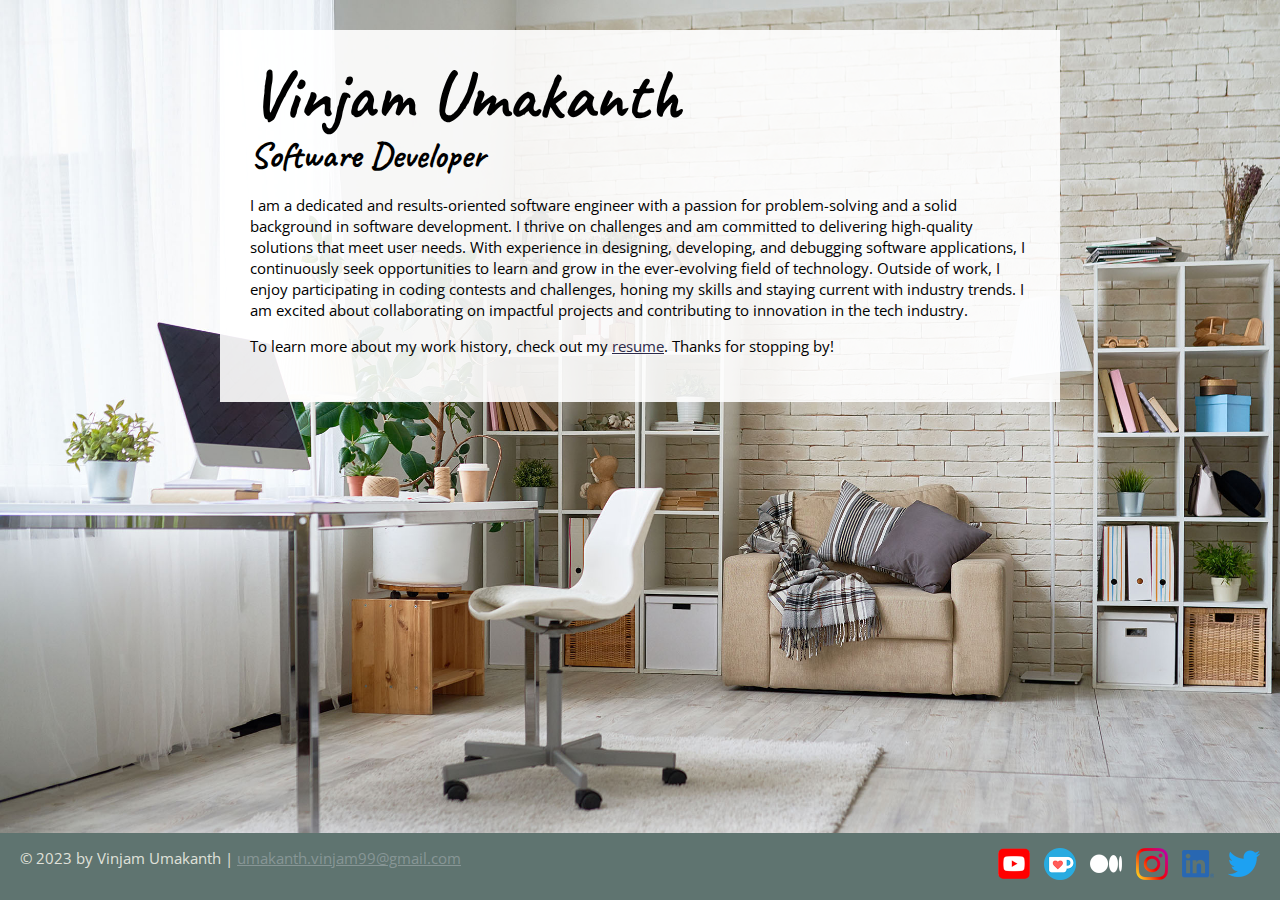
<file: index.html>
<!DOCTYPE html>
<html lang="en">
  <head>
    <meta charset="UTF-8">
    <meta name="viewport" content="width=device-width, initial-scale=1.0">
    <title>Vinjam Umakanth | Software Developer |  </title>
    <link rel="preconnect" href="https://fonts.googleapis.com">
    <link rel="preconnect" href="https://fonts.gstatic.com" crossorigin>
    <link href="https://fonts.googleapis.com/css2?family=Caveat&family=Open+Sans&display=swap" rel="stylesheet">
    <link rel="preconnect" href="https://fonts.googleapis.com">
    <link rel="preconnect" href="https://fonts.gstatic.com" crossorigin>
    <link href="https://fonts.googleapis.com/css2?family=Caveat:wght@400..700&family=Open+Sans:ital,wght@0,300..800;1,300..800&display=swap" rel="stylesheet">
    <link rel="stylesheet" href="css/styles.css">
  </head>
  <body class="home">
    <!-- //  INTRO  // -->
    <div class="content-wrapper">
      <div class="content-bg">
        <header>
          <!-- Start content edits below this line. -->
          <!-- <img class = "Profileimage" src="images/img-my-photo.jpg" alt="Profilepic"> -->
          <h1>Vinjam Umakanth</h1>
          <h2>Software Developer</h2>
          
          <!-- End content edits here. -->
        </header>

        <!-- //  ABOUT ME  // -->
        <main>
          <p>I am a dedicated and results-oriented software engineer with a passion for problem-solving and a solid background in software development. I thrive on challenges and am committed to delivering high-quality solutions that meet user needs. With experience in designing, developing, and debugging software applications, I continuously seek opportunities to learn and grow in the ever-evolving field of technology. Outside of work, I enjoy participating in coding contests and challenges, honing my skills and staying current with industry trends. I am excited about collaborating on impactful projects and contributing to innovation in the tech industry.</p>

          <p>To learn more about my work history, check out my <a href="resume.html"> resume</a>. Thanks for stopping by!</p>
        </main>
      </div>
    </div>
    <!-- //  FOOTER INFO, SOCIAL MEDIA  // -->
    <footer>
      <p>© 2023 by Vinjam Umakanth |  <a href="mailto:umakanth.vinjam99@gmail.com">umakanth.vinjam99@gmail.com</a></p>

      <ul class="socials">
        <li>
          <a href="https://www.youtube.com/@madebychristina" target="_blank"><img src="images/icon-logo-youtube.png" alt="My YouTube channel"></a>
        </li>
        <li>
          <a href="https://ko-fi.com/christinatruong" target="_blank"><img src="images/icon-logo-ko-fi.png" alt="My Ko-Fi homepage"></a>
        </li>
        <li>
          <a href="https://medium.com/@christinatruong" target="_blank"><img src="images/icon-logo-medium.png" alt="My Medium homepage"></a>
        </li>
        <li>
          <a href="https://www.instagram.com/christina.is.online/" target="_blank"><img src="images/icon-logo-instagram.png" alt="My Instagram"></a>
        </li>
        <li>
          <a href="https://ca.linkedin.com/in/christinatruong" target="_blank"><img src="images/icon-logo-linkedin.png" alt="My LinkedIn profile"></a>
        </li>
        <li>
          <a href="https://twitter.com/christinatruong" target="_blank"><img src="images/icon-logo-twitter.png" alt="My Twitter profile"></a>
        </li>
      </ul>
    </footer>
  </body>
</html>
</file>
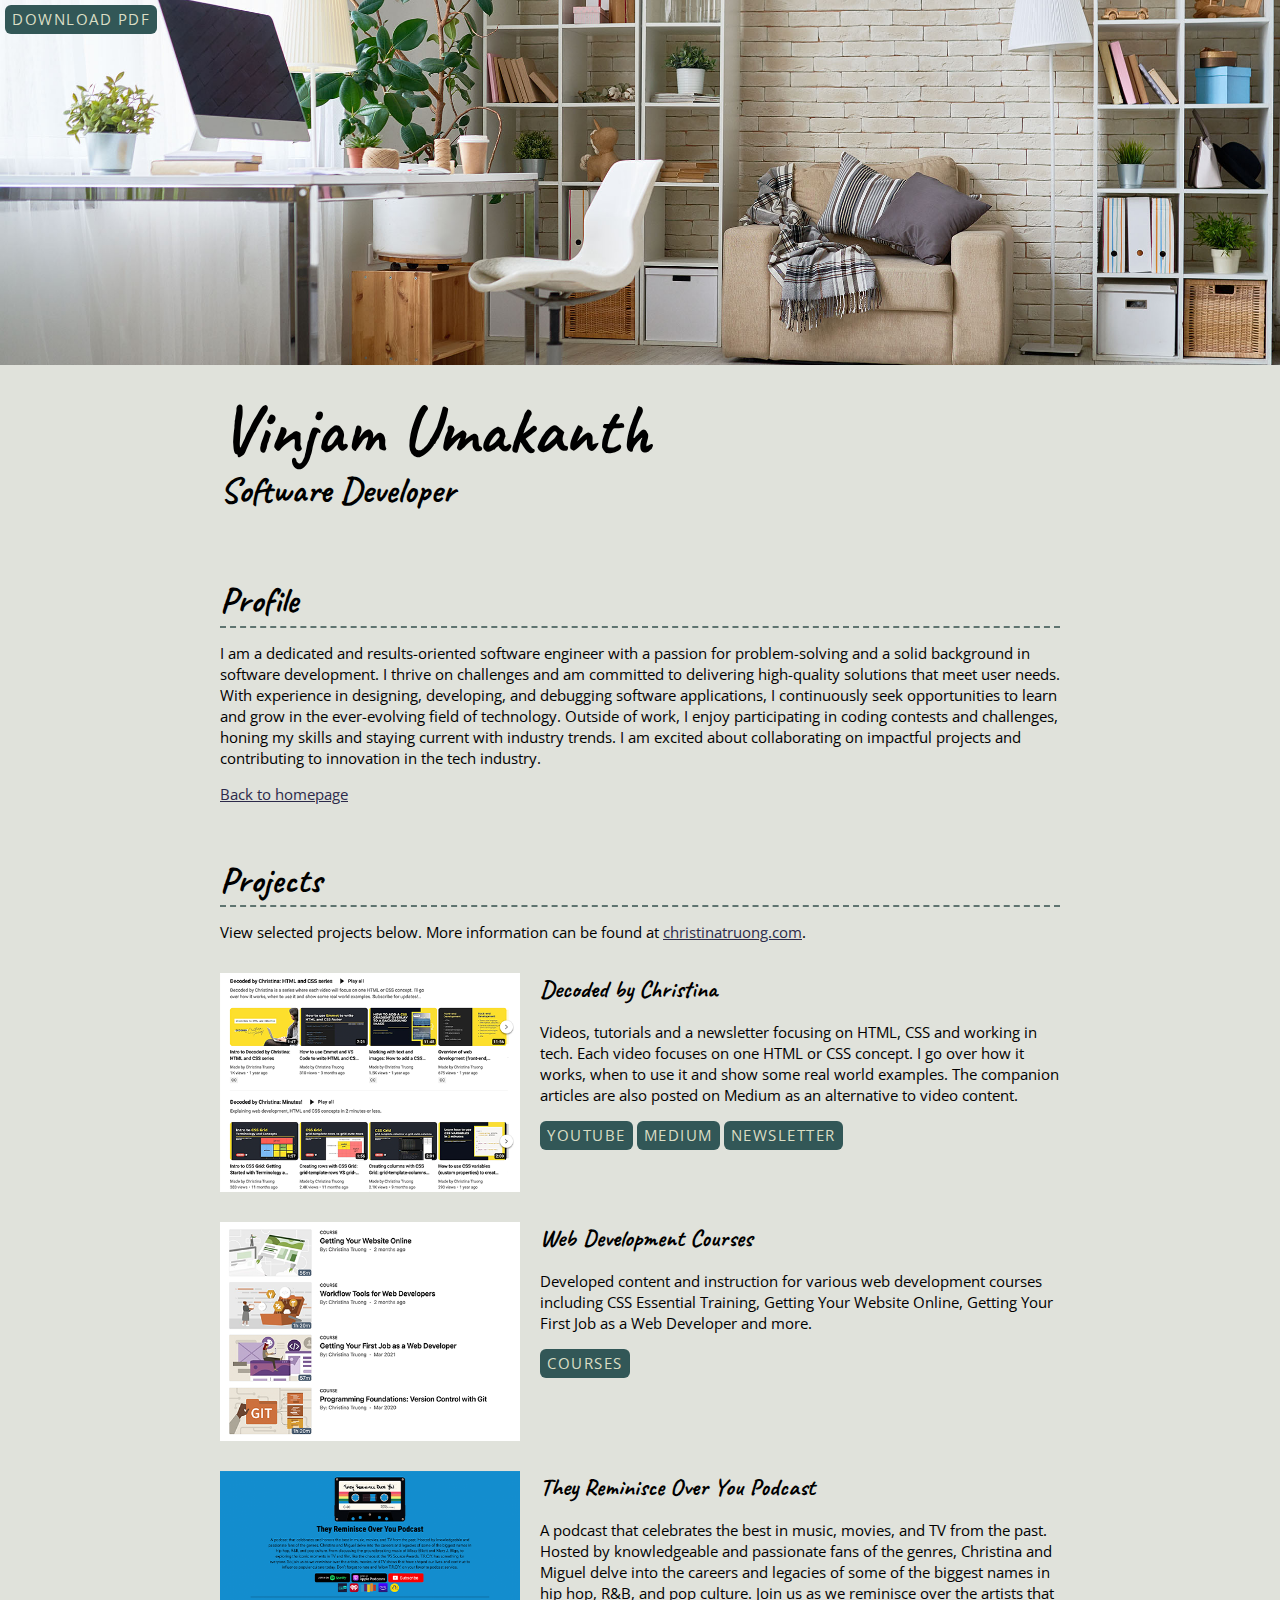
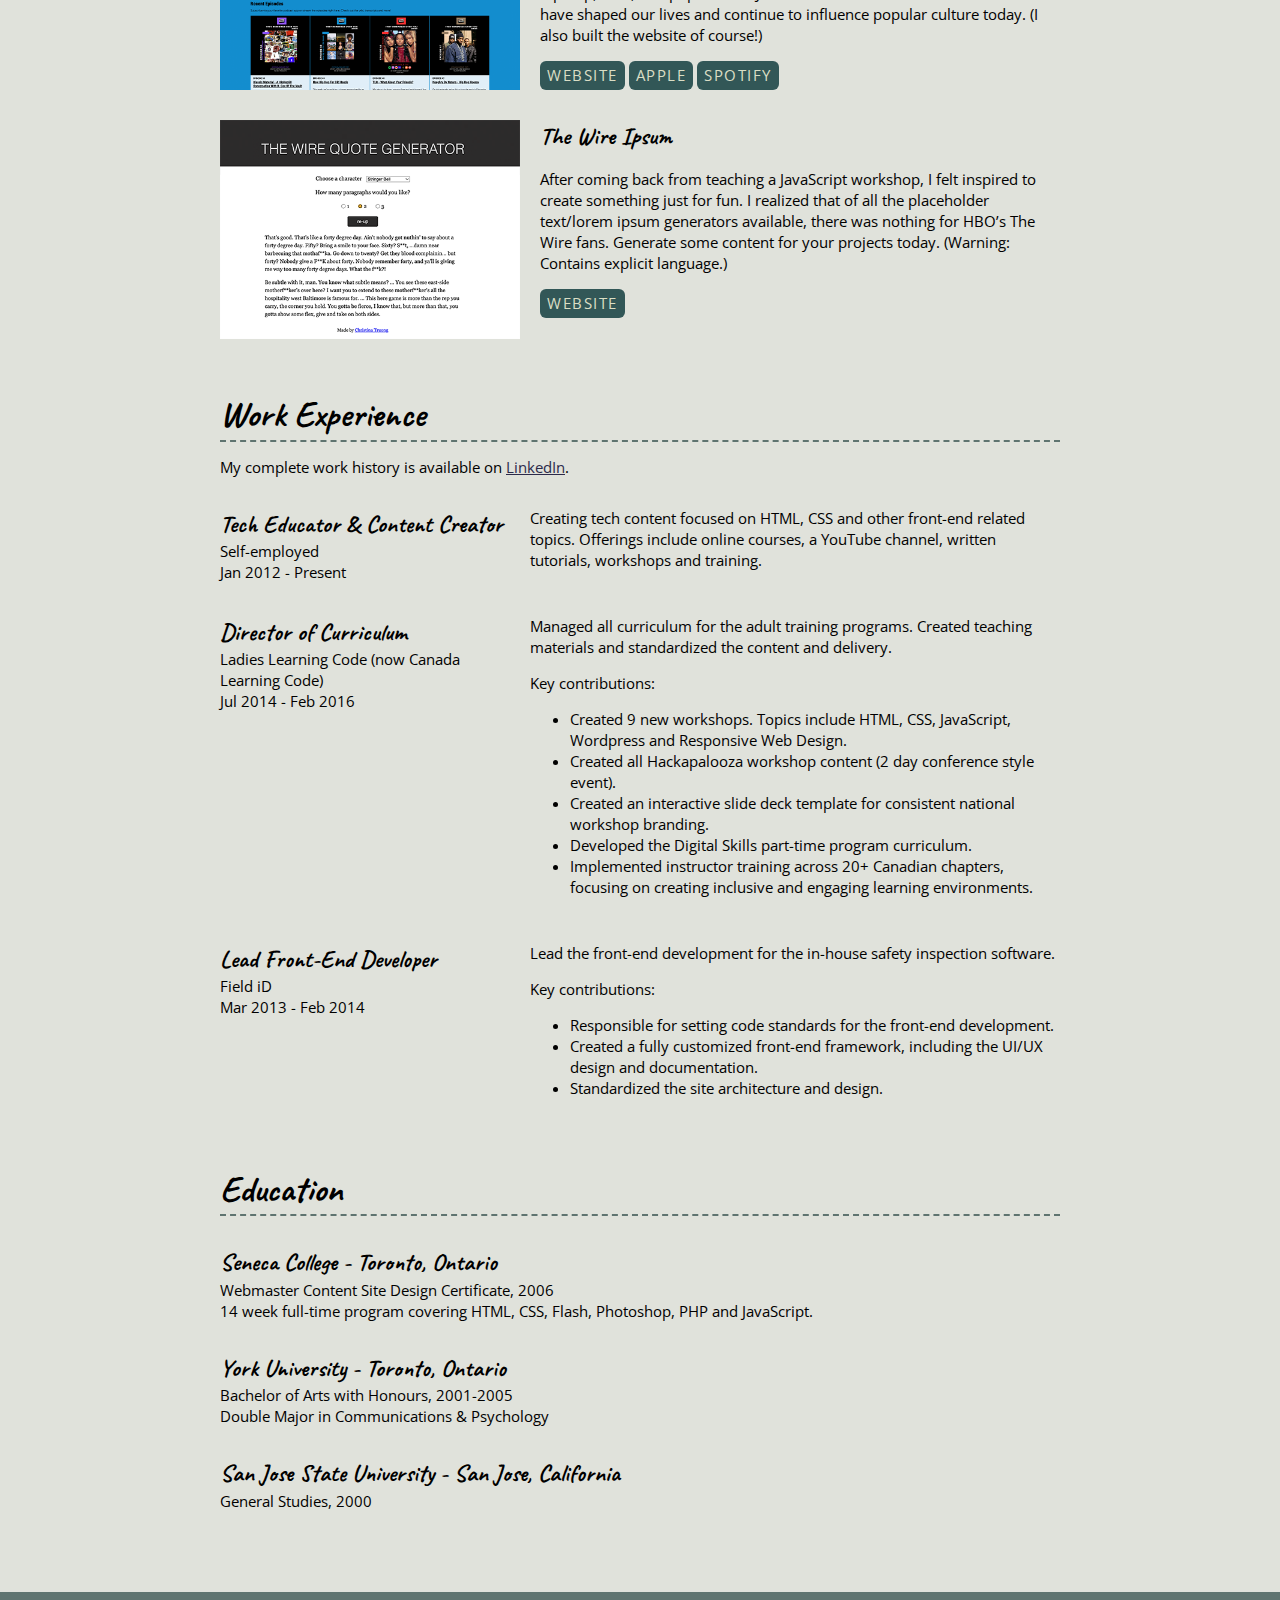
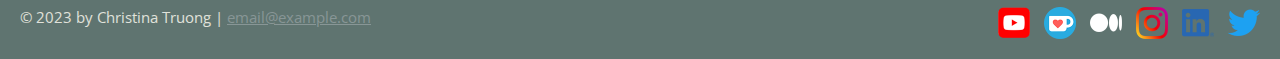
<file: resume.html>
<!DOCTYPE html>
<html lang="en">
  <head>
    <meta charset="UTF-8">
    <meta name="viewport" content="width=device-width, initial-scale=1.0">
    <title>Resume | Vinjam Umakanth | Software Developer </title>
    <link rel="preconnect" href="https://fonts.googleapis.com">
    <link rel="preconnect" href="https://fonts.gstatic.com" crossorigin>
    <link href="https://fonts.googleapis.com/css2?family=Caveat&family=Open+Sans&display=swap" rel="stylesheet">
    <link rel="preconnect" href="https://fonts.googleapis.com">
    <link rel="preconnect" href="https://fonts.gstatic.com" crossorigin>
    <link href="https://fonts.googleapis.com/css2?family=Caveat:wght@400..700&family=Open+Sans:ital,wght@0,300..800;1,300..800&display=swap" rel="stylesheet">
    <link rel="stylesheet" href="css/styles.css">
  </head>
  <body class="resume">
    <a class="btn download-link" href="VINJAM-UMAKANTH-RESUME.pdf" download>Download PDF</a>
    <!-- //  INTRO  // -->
    <header>
      <div class="content-wrapper">
        <h1>Vinjam Umakanth  </h1>
        <h2> Software Developer </h2>
      </div>
    </header>

    <main class="content-wrapper">
      <!-- //  PROFILE  // -->
      <section class="resume-section">
        <h2>Profile</h2>
        <p>I am a dedicated and results-oriented software engineer with a passion for problem-solving and a solid background in software development. I thrive on challenges and am committed to delivering high-quality solutions that meet user needs. With experience in designing, developing, and debugging software applications, I continuously seek opportunities to learn and grow in the ever-evolving field of technology. Outside of work, I enjoy participating in coding contests and challenges, honing my skills and staying current with industry trends. I am excited about collaborating on impactful projects and contributing to innovation in the tech industry.</p>
        
        <a href="index.html">Back to homepage</a>
      </section>

      <!-- //  PROJECTS  // -->
      <section class="resume-section">
        <h2>Projects</h2>
        <p>View selected projects below. More information can be found at <a href="https://christinatruong.com" target="_blank">christinatruong.com</a>.</p>

        <div class="project-wrapper">
          <section class="project-item">
            <img src="images/project-decoded-youtube-500px.png" srcset="images/project-decoded-youtube-1000px.png 2x" alt="Decoded by Christina YouTube video thumbnails">
            <h3>Decoded by Christina</h3>
            <p>Videos, tutorials and a newsletter focusing on HTML, CSS and working in tech. Each video focuses on one HTML or CSS concept. I go over how it works, when to use it and show some real world examples. The companion articles are also posted on Medium as an alternative to video content.</p>
            <a class="btn" href="https://www.youtube.com/@madebychristina" target="_blank">YouTube</a>
            <a class="btn" href="https://medium.com/@christinatruong" target="_blank">Medium</a>
            <a class="btn" href="https://bychristina.substack.com/" target="_blank">Newsletter</a>
          </section>

          <section class="project-item">
            <img src="images/project-courses-500px.png" srcset="images/project-courses-1000px.png 2x" alt="List of course names and thumbnails">
            <h3>Web Development Courses</h3>
            <p>Developed content and instruction for various web development courses including CSS Essential Training, Getting Your Website Online, Getting Your First Job as a Web Developer and more.</p>
            <a class="btn" href="https://christinatruong.com/courses/" target="_blank">Courses</a>
          </section>

          <section class="project-item">
            <img src="images/project-troy-podcast-500px.png" srcset="images/project-troy-podcast-1000px.png 2x" alt="The TROY podcast website homepage">
            <h3>They Reminisce Over You Podcast</h3>
            <p>A podcast that celebrates the best in music, movies, and TV from the past. Hosted by knowledgeable and passionate fans of the genres, Christina and Miguel delve into the careers and legacies of some of the biggest names in hip hop, R&B, and pop culture. Join us as we reminisce over the artists that have shaped our lives and continue to influence popular culture today. (I also built the website of course!)</p>
            <a class="btn" href="https://troypodcast.com/" target="_blank">Website</a>
            <a class="btn" href="https://podcasts.apple.com/us/podcast/they-reminisce-over-you/id1541737531" target="_blank">Apple</a>
            <a class="btn" href="https://open.spotify.com/show/7JsQ0j7qldRFpHt63AI8Cn" target="_blank">Spotify</a>
          </section>
          
          <section class="project-item">
            <img src="images/project-the-wire-ipsum-500px.png" srcset="images/project-the-wire-ipsum-1000px.png 2x" alt="The Wire Ipsum quote generator website">
            <h3>The Wire Ipsum</h3>
            <p>After coming back from teaching a JavaScript workshop, I felt inspired to create something just for fun. I realized that of all the placeholder text/lorem ipsum generators available, there was nothing for HBO’s The Wire fans. Generate some content for your projects today. (Warning: Contains explicit language.)</p>
            <a class="btn" href="https://thewireipsum.com" target="_blank">Website</a>
          </section>
        </div>
      </section>

      <!-- //  WORK EXPERIENCE  // -->
      <section class="resume-section">
        <!-- Start content edits below this line.  -->
        <h2>Work Experience</h2>
        <p>My complete work history is available on <a href="https://ca.linkedin.com/in/christinatruong" target="_blank">LinkedIn</a>.</p>

        <section class="work-item">
          <div class="work-details">
            <h3>Tech Educator & Content Creator</h3>
            <p>Self-employed</p>
            <p>Jan 2012 - Present</p>
          </div>
          
          <div class="work-summary">
            <p>Creating tech content focused on HTML, CSS and other front-end related topics. Offerings include online courses, a YouTube channel, written tutorials, workshops and training.</p>
          </div>
        </section>
  
        <section class="work-item">
          <div class="work-details">
            <h3>Director of Curriculum</h3>
            <p>Ladies Learning Code (now Canada Learning Code)</p>
            <p>Jul 2014 - Feb 2016</p>
          </div>
          
          <div class="work-summary">
            <p>Managed all curriculum for the adult training programs. Created teaching materials and standardized the content and delivery.</p>
            <p>Key contributions:</p>
            <ul>
              <li>Created 9 new workshops. Topics include HTML, CSS, JavaScript, Wordpress and Responsive Web Design.</li>
              <li>Created all Hackapalooza workshop content (2 day conference style event).</li>
              <li>Created an interactive slide deck template for consistent national workshop branding.</li>
              <li>Developed the Digital Skills part-time program curriculum.</li>
              <li>Implemented instructor training across 20+ Canadian chapters, focusing on creating inclusive and engaging learning environments.</li>
            </ul>
          </div>
        </section>
  
        <section class="work-item">
          <div class="work-details">
            <h3>Lead Front-End Developer</h3>
            <p>Field iD</p>
            <p>Mar 2013 - Feb 2014</p>
          </div>

          <div class="work-summary">
            <p>Lead the front-end development for the in-house safety inspection software.</p>
            <p>Key contributions:</p>
            <ul>
              <li>Responsible for setting code standards for the front-end development.</li>
              <li>Created a fully customized front-end framework, including the UI/UX design and documentation.</li>
              <li>Standardized the site architecture and design.</li>
            </ul>
          </div>
        </section>
      </section>


      <!-- //  EDUCATION & CERTIFICATIONS  // -->
      <section class="resume-section">
        <!-- Start content edits below this line.  -->
        <h2>Education</h2>

        <section class="education-item">
          <h3>Seneca College - Toronto, Ontario</h3>
          <p>Webmaster Content Site Design Certificate, 2006</p>
          <p>14 week full-time program covering HTML, CSS, Flash, Photoshop, PHP and JavaScript.</p>
        </section>
  
        <section class="education-item">
          <h3>York University - Toronto, Ontario</h3>
          <p>Bachelor of Arts with Honours, 2001-2005</p>
          <p>Double Major in Communications & Psychology</p>
        </section>
  
        <section class="education-item">
          <h3>San Jose State University - San Jose, California</h3>
          <p>General Studies, 2000</p>
        </section>
      </section>
    </main>


    <!-- //  FOOTER INFO, SOCIAL MEDIA  // -->
    <footer>
      <p>© 2023 by Christina Truong |  <a href="mailto:email@example.com">email@example.com</a></p>

      <ul class="socials">
        <li>
          <a href="https://www.youtube.com/@madebychristina" target="_blank"><img src="images/icon-logo-youtube.png" alt="My YouTube channel"></a>
        </li>
        <li>
          <a href="https://ko-fi.com/christinatruong" target="_blank"><img src="images/icon-logo-ko-fi.png" alt="My Ko-Fi homepage"></a>
        </li>
        <li>
          <a href="https://medium.com/@christinatruong" target="_blank"><img src="images/icon-logo-medium.png" alt="My Medium homepage"></a>
        </li>
        <li>
          <a href="https://www.instagram.com/christina.is.online/" target="_blank"><img src="images/icon-logo-instagram.png" alt="My Instagram"></a>
        </li>
        <li>
          <a href="https://ca.linkedin.com/in/christinatruong" target="_blank"><img src="images/icon-logo-linkedin.png" alt="My LinkedIn profile"></a>
        </li>
        <li>
          <a href="https://twitter.com/christinatruong" target="_blank"><img src="images/icon-logo-twitter.png" alt="My Twitter profile"></a>
        </li>
      </ul>
    </footer>
  </body>
</html>
</file>
<file: css/styles.css>
/* 
colour pallete
light whitish #E0E2DB
Timberwolf    #D2D4C8
Ash gray      #B8BDB5
Cadet gray    #889696
Hookesgreen   #5F7470
dark green   #343E3D

2C2A4A

greay shades from color.co
*/

/* Global styles
-------------------------------------------

*/
html{
    box-sizing: border-box;
    font-size: 62.5%;/* Set defaulit to 10px */
}
*, *:before, *:after {
    box-sizing: inherit;
  }

html , body{
    height :100%;
}
body{
    background: #E0E2DB;
    margin:0 ;
    font-family: "Open Sans", sans-serif;
    font-size: 1.5rem;
    line-height: 1.4;
}
h1,h2,h3{
    font-family: "Caveat", cursive;
    font-weight: 700;
    margin: 0;
}
h1{
    font-size: 7rem;
    line-height: 1;
}
h2{
    font-size: 3.6rem;
}
h3{
    font-size: 2.4rem;
}
/* Links */
a{
    color:#2C2A4A;

}
a:hover{
    color:#889696;
    text-decoration: none;
}
footer a {
    color: #889696;
}
footer a:hover{
    color:#2C2A4A;
}
.btn{
    background:#325757 ;
    color :#dadec5;
    text-decoration: none;
    text-transform: uppercase;
    font: size 1.2em;
    display: inline-block;
    padding:7px;
    letter-spacing: .1em;
    line-height: 1;
    border-radius: 6px;
}

.content-wrapper{
    margin: 0 auto;
    padding: 30px;
    max-width : 900px;
    
}

/* .Profileimage{
    border-radius: 40%;
    
    margin-right: 10%;
    float: right;
    width: 130px;
    height: 130px;
} */


/* Home------------------------ */
.home{
    background: url(../images/bg-home-office-studio.jpg) no-repeat;
    background-size:cover ;
    display :flex ;
    flex-direction: column;
}
.home .content-wrapper{
   
    flex : 1 0 auto ; 
}
.content-bg{
    background: rgb(255 255 255 /0.9 );
    padding:30px;
}
@media screen and (max-width:650px)
{
    .home .content-wrapper{
        padding : 10px;

    }
    .content-bg{
        padding : 20px ;

    }
}
/* Resume-----------------------------------*/
.resume header::before {
    background: url(../images/bg-home-office-studio.jpg) center ;
    background-size: cover;
    content: "";
    display:block;
    height:365px;
}
.resume-section{
    margin-bottom : 50px;
}
.resume-section h2{
    border-bottom:2px dashed #5F7470 ;
}

.download-link{
    position:fixed;
    top : 5px;
    left : 5px;
    font-size: 1.5rem;
}
@media screen and (max-width:1200px)
{
    .download-link{
        position:absolute;
    }
}
@media screen and (max-width:500px )
{
    .resume header::before {
        height:px;
        h1{
            font-size:5rem;

        }
        h2{
            font-size : 2.6rem ;

        }
    }
}
    /* Projects
====================================*/
.project-item{
   
    margin : 30px 0 ;
}
.project-item img{
    width : 300px;
    
}
@media screen and (min-width:860px){
    .project-item{
        display : flow-root;
        
    }
    .project-item img{
      
        float: left;
        margin-right: 20px;
    }
}
@media screen and (min-width:650px) and (max-width:860px){
    .project-wrapper{
       display: grid; 
       grid-template-columns: repeat(2,1fr);
       column-gap: 20px;
    }
    .project-item img{
        width:100%;
        margin-bottom:10px ;
    }
}
@media screen and (max-width:649px){
    .project-item img {
        width:100%;
        margin-bottom : 10px;
    }
}

 /* work Experiences  
 -----------------------------*/
 .work-item {
   
    margin :30px 0 ;

}
.work-details p {
    margin : 0; 
}

@media screen and (min-width:860px){
    .work-item {
        display:grid ;
        grid-template-columns: 300px 1fr;
        column-gap: 10px;
        margin :30px 0 ;
    
    }
    .work-summary p:first-child{
        margin-top: 0;
    }
    
}
 /* Education 
 --------------------------- */
 .education-item {
    margin :30px 0 ;
 }
.education-item p {
    margin : 0;

}
 /* Footer 
 ----------------------------*/
footer {
    background: #5F7470;
    color:#E0E2DB;
    display:flex;
    justify-content: space-between;
    padding: 0 20px;
}
.socials{
    list-style-type: none;
    padding:0;
    
}
.socials li{
    display:inline-block ;
    margin-left: 10px;
}
.socials img{
    width :32px;

}
.socials img:hover{
    opacity : 0.5 ;
  
}
@media screen and (min-width : 860px){
    footer{
        display : flex ;
        justify-content: space-between;
        padding : 0 20px;

    }
}
@media screen and (max-width : 859px)
{
    footer{
        text-align :  center ;
        padding : 10px;
        
    }
}
</file>
